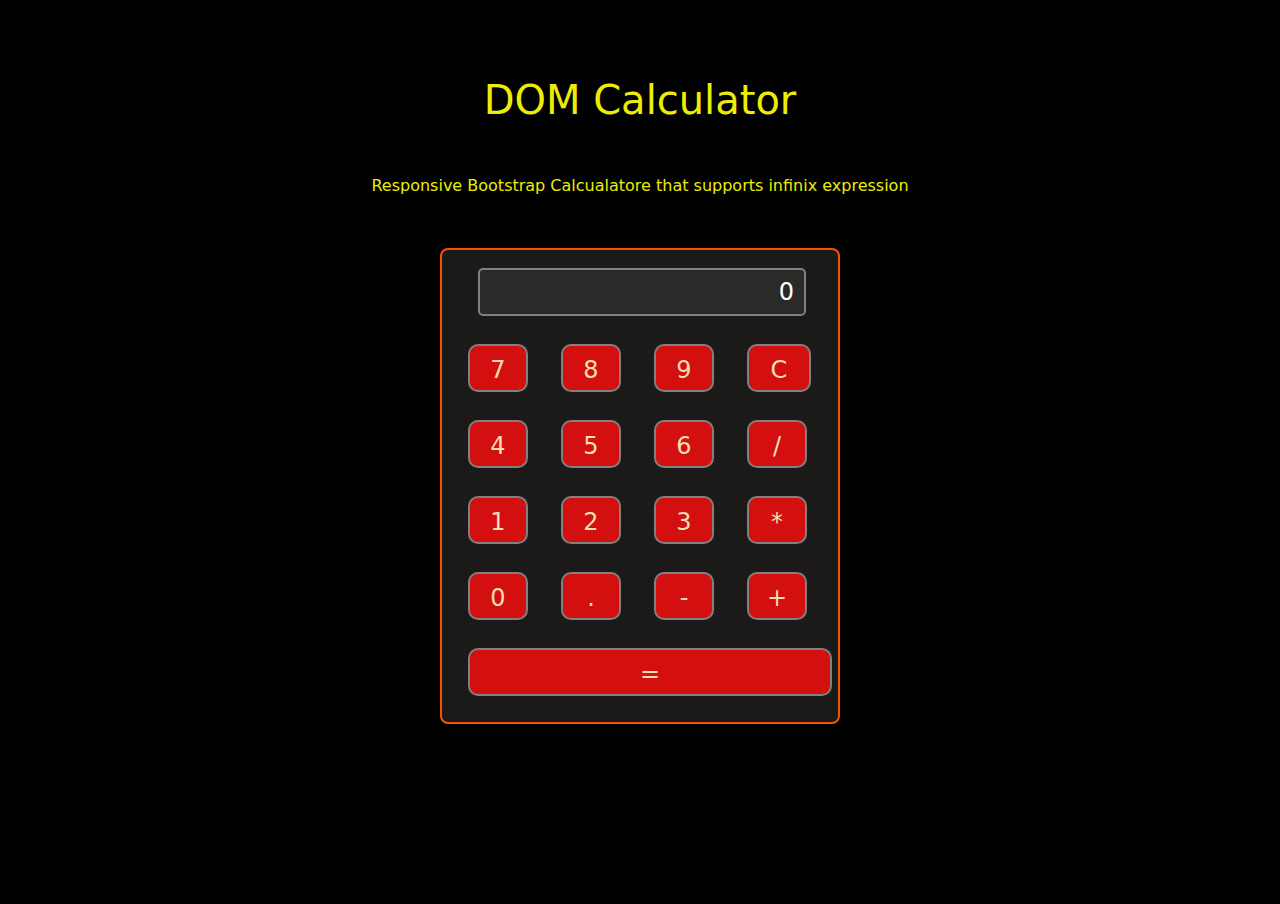
<file: Essential-Assignment/Responsive-calculatore/index.html>
<!DOCTYPE html>
<html lang="en">

<head>
    <meta charset="UTF-8">
    <meta name="viewport" content="width=device-width, initial-scale=1.0">
    <title>Responsive Calculator</title>
    <link href="https://cdn.jsdelivr.net/npm/bootstrap@5.3.0/dist/css/bootstrap.min.css" rel="stylesheet">
    <style>

    </style>
    <link rel="stylesheet" href="style.css">
</head>

<body class="text-center">
    <br>
    <h1 id="title">DOM Calculator</h1>
    <p id="description">Responsive Bootstrap Calcualatore that supports infinix expression</p>
    <div class="container text-center">
        <div class="calculator  p-3">
            <div class="form-group mb-3">
                <input type="text" id="result" class="form-control display" value="0" readonly>
            </div>
            <div class="row g-2 keys">
                <div class="col-3"><button class="btn" onclick="appendCharacter('7')" id="7">7</button></div>
                <div class="col-3"><button class="btn" onclick="appendCharacter('8')" id="8">8</button></div>
                <div class="col-3"><button class="btn" onclick="appendCharacter('9')" id="9">9</button></div>
                <div class="col-3"><button class="btn btn-danger w-75" onclick="clearDisplay()" id="clear">C</button>
                </div>
                <div class="col-3"><button class="btn" onclick="appendCharacter('4')" id="4">4</button></div>
                <div class="col-3"><button class="btn" onclick="appendCharacter('5')" id="5">5</button></div>
                <div class="col-3"><button class="btn" onclick="appendCharacter('6')" id="6">6</button></div>
                <div class="col-3"><button class="btn" onclick="appendCharacter('/')" id="div">/</button></div>
                <div class="col-3"><button class="btn" onclick="appendCharacter('1')" id="1">1</button></div>
                <div class="col-3"><button class="btn" onclick="appendCharacter('2')" id="2">2</button></div>
                <div class="col-3"><button class="btn" onclick="appendCharacter('3')" id="3">3</button></div>
                <div class="col-3"><button class="btn" onclick="appendCharacter('*')" id="mul">*</button></div>
                <div class="col-3"><button class="btn" onclick="appendCharacter('0')" id="0">0</button></div>
                <div class="col-3"><button class="btn" onclick="appendCharacter('.')" id=".">.</button></div>
                <div class="col-3"><button class="btn" onclick="appendCharacter('-')" id="subtract">-</button></div>
                <div class="col-3"><button class="btn" onclick="appendCharacter('+')" id="add">+</button></div>
                <div class="col-12"><button class="btn btn-primary w-100" onclick="calculateResult()"
                        id="equal">=</button></div>
            </div>
        </div>
    </div>

    <script>

    </script>
    <script src="https://app.zenclass.in/sheets/v1/js/zen/suite/bundle.js"></script>
    <script src="script.js"></script>
</body>

</html>
</file>
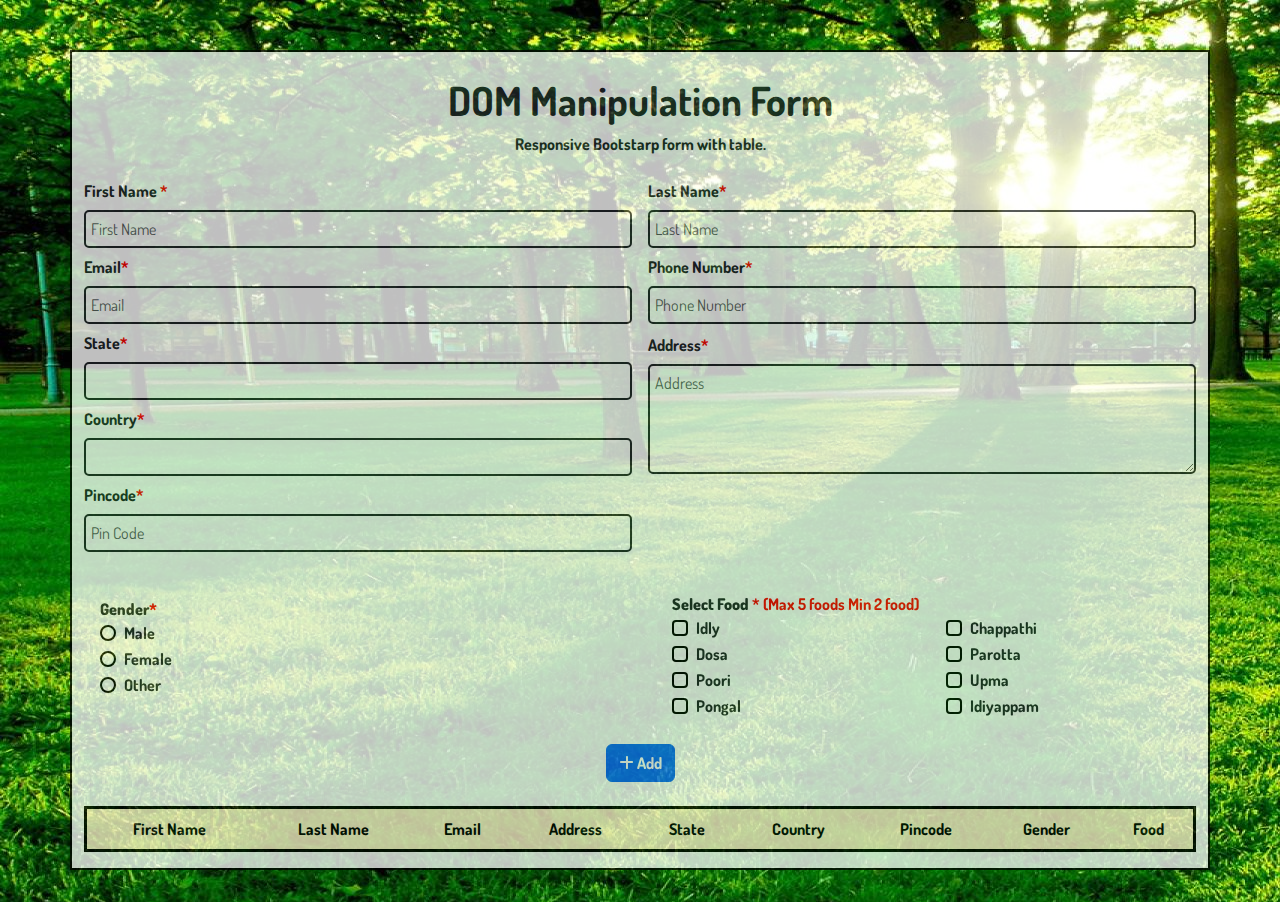
<file: Essential-Assignment/Responsive-form/index.html>
<!DOCTYPE html>
<html5 lang="en">

    <head>
        <meta charset="UTF-8">
        <meta name="viewport" content="width=device-width, initial-scale=1.0">
        <title>Responsive Form</title>
        <link href="https://cdn.jsdelivr.net/npm/bootstrap@5.3.0/dist/css/bootstrap.min.css" rel="stylesheet">
        <link rel="stylesheet" href="https://cdnjs.cloudflare.com/ajax/libs/font-awesome/6.5.0/css/all.min.css">
        <link rel="stylesheet" href="style.css">
    </head>

    <body>
        <div class="container text-center">
            <br>
            <h1 id="title"><strong>DOM Manipulation Form</strong></h1>
            <p id="description">Responsive Bootstarp form with table. </p>

            <form id="form">
                <!-- Personal Information Section -->
                <div class="row g-3 align-items-center">
                    <div class="col text-start form-group">
                        <label for="first-name" class="col-form-label">First Name <span>*</span></label>
                        <input type="text" id="first-name" class="form-control form-group" placeholder="First Name"
                            required>
                    </div>
                    <div class="col text-start form-group">
                        <label for="last-name" class="col-form-label">Last Name<span>*</span></label>
                        <input type="text" id="last-name" class="form-control form-group" placeholder="Last Name"
                            required>
                    </div>
                </div>

                <div class="row g-3 align-items-center">
                    <div class="col text-start">
                        <label for="email" class="col-form-label">Email<span>*</span></label>
                        <input type="email" id="email" class="form-control form-group" placeholder="Email" required>
                    </div>
                    <div class="col text-start form-group">
                        <label for="phone" class="col-form-label">Phone Number<span>*</span></label>
                        <input type="tel" id="phone" class="form-control form-group" placeholder="Phone Number"
                            required>
                    </div>
                </div>

                <div class="row g-3 align-items-center form-group">
                    <div class="col text-start">
                        <label for="state" class="col-form-label">State<span>*</span></label>
                        <input type="text" id="state" class="form-control form-group" required>
                        <label for="country" class="col-form-label">Country<span>*</span></label>
                        <input type="text" id="country" class="form-control form-group" required>
                    </div>
                    <div class="col text-start form-group">
                        <label for="address" class="col-form-label">Address<span>*</span></label>
                        <textarea id="address" class="form-control form-group address" rows="4" placeholder="Address"
                            required></textarea>
                    </div>
                </div>
                <div class="row g-3 align-items-center">
                    <div class="col-6 text-start form-group">
                        <label for="pincode" class="col-form-label">Pincode<span>*</span></label>
                        <input type="text" id="pincode" class="form-control" placeholder="Pin Code" required>
                    </div>
                </div>

                <br>
                <!-- Gender Section -->
                <div class="row g-5  gender align-items-center">
                    <div class="col-6 text-start">
                        <label for="gender"><strong>Gender<span>*</span></strong></label>
                        <div class="form-check">
                            <input class="form-check-input" type="radio" name="gender" id="male" value="Male">
                            <label class="form-check-label" for="male">Male</label>
                        </div>
                        <div class="form-check">
                            <input class="form-check-input" type="radio" name="gender" id="female" value="Female">
                            <label class="form-check-label" for="female">Female</label>
                        </div>
                        <div class="form-check">
                            <input class="form-check-input" type="radio" name="gender" id="other" value="Other">
                            <label class="form-check-label" for="other">Other</label>
                        </div>
                    </div>

                    <!-- Food Preferences Section -->
                    <div class="col-6 text-start food">
                        <label class="form-check-label" for="food"><strong>Select Food</strong></label>
                        <span>* (Max 5 foods Min 2 food)</span>
                        <div class="row">
                            <div class="col-6">
                                <div class="form-check">
                                    <input class="form-check-input" type="checkbox" value="Idly" id="food1">
                                    <label class="form-check-label" for="food1">Idly</label>
                                </div>
                                <div class="form-check">
                                    <input class="form-check-input" type="checkbox" value="Dosa" id="food2">
                                    <label class="form-check-label" for="food2">Dosa</label>
                                </div>
                                <div class="form-check">
                                    <input class="form-check-input" type="checkbox" value="Poori" id="food3">
                                    <label class="form-check-label" for="food3">Poori</label>
                                </div>
                                <div class="form-check">
                                    <input class="form-check-input" type="checkbox" value="Pongal" id="food4">
                                    <label class="form-check-label" for="food4">Pongal</label>
                                </div>
                            </div>
                            <div class="col-6">
                                <div class="form-check">
                                    <input class="form-check-input" type="checkbox" value="Chappathi" id="food5">
                                    <label class="form-check-label" for="food5">Chappathi</label>
                                </div>
                                <div class="form-check">
                                    <input class="form-check-input" type="checkbox" value="Parotta" id="food6">
                                    <label class="form-check-label" for="food6">Parotta</label>
                                </div>
                                <div class="form-check">
                                    <input class="form-check-input" type="checkbox" value="Upma" id="food7">
                                    <label class="form-check-label" for="food7">Upma</label>
                                </div>
                                <div class="form-check">
                                    <input class="form-check-input" type="checkbox" value="Idiyappam" id="food8">
                                    <label class="form-check-label" for="food8">Idiyappam</label>
                                </div>
                            </div>
                        </div>
                    </div>
                </div>
                <br>
                <!-- Submit Button -->
                <div class="row g-3 text-center">
                    <div class="col">
                        <button type="button" class="btn btn-primary" onclick="addData()" id="submit"><i
                                class="fas fa-plus"></i>
                            <strong>Add</strong></button>
                    </div>
                </div>
            </form>
            <br>

            <!-- Table to display the entered data -->
            <div class="data">
                <table class="table table-warning">
                    <thead>
                        <tr>
                            <th scope="col">First Name</th>
                            <th scope="col">Last Name</th>
                            <th scope="col">Email</th>
                            <th scope="col">Address</th>
                            <th scope="col">State</th>
                            <th scope="col">Country</th>
                            <th scope="col">Pincode</th>
                            <th scope="col">Gender</th>
                            <th scope="col">Food</th>
                        </tr>
                    </thead>
                    <tbody id="userData">
                        <!-- Data rows will be inserted here -->
                    </tbody>
                </table>
            </div>
        </div>

        <script src="https://cdn.jsdelivr.net/npm/bootstrap@5.3.0/dist/js/bootstrap.bundle.min.js"></script>
        <script src="https://app.zenclass.in/sheets/v1/js/zen/suite/bundle.js"></script>
        <script src="script.js"></script>
    </body>

    </html>
</file>
<file: Essential-Assignment/Responsive-calculatore/style.css>
body {


    height: 100vh;
    margin: 2px;
    padding: auto;
    background-color: black;
}

.calculator {
    display: flex;
    flex-direction: column;
    align-items: center;
    justify-content: space-between;
    /* height: 550px;
    width: 300px; */
    border: 2px solid #f65308;
    border-radius: 20px;
    padding: 20px;
    background-color: rgb(27, 26, 25);
    box-shadow: 0 0 10px rgba(0, 0, 0, 0.1);
    animation: borderAnimation 2s infinite;
}

.display {
    width: 100%;
    height: 50px;
    background-color: rgba(243, 235, 229, 0.073);
    color: white;
    padding: 10px;
    border: 2px solid grey;
    border-radius: 5px;
    text-align: right;
    display: flex;
    align-items: center;
    /* Centers text vertically */
    justify-content: flex-end;
    /* Aligns text to the right */
    font-size: 24px;
    /* Increased font size */
    animation: borderAnimation 3s infinite;
    /* Added animation */
}

.btn {
    display: flex;
    flex-wrap: wrap;
    /* Wraps keys to the next line */
    justify-content: space-between;
    /* Adds space between keys */
    width: 100%;
    margin-top: 20px;
}

.btn {
    width: 60px;
    height: 60px;
    margin: 10px;
    display: flex;
    justify-content: center;
    align-items: center;
    background-color: #d30f0f;
    border: 2px solid grey;
    color: wheat;
    border-radius: 10px;
    font-size: 20px;
    cursor: pointer;
    transition: background-color 0.3s, color 0.3s;
    animation: borderAnimation 7s infinite;
}

.btn:hover {
    background-color: black;
    color: white;
}



h1,
p {
    color: rgb(236, 236, 7);
    margin: 50px;
    text-align: center;
    /* Center the heading */
}

@keyframes borderAnimation {
    0% {
        border-color: whitesmoke;
    }

    25% {
        border-color: rgb(84, 12, 229);
    }

    50% {
        border-color: rgb(90, 219, 9);
    }

    75% {
        border-color: rgb(239, 109, 109);
    }

    100% {
        border-color: rgb(40, 7, 75);
    }
}

.container-lg {
    border: 2px solid wheat;

}

input {
    border: None;
    border-radius: 5px;
    color: red;
    font-size: 2rem;
    text-align: center;
    width: fit-content;
    height: max-content;
    margin: 2px;
    padding: 1px;

}



.buttons div.col {
    z-index: -1;
    display: flex;
    white-space: 2px;
    justify-content: center;
    align-items: center;
    background-color: #d30f0f;
    border: 2px solid grey;
    color: rgb(10, 9, 9);
    border-radius: 25px;
    font-size: 20px;
    cursor: pointer;
    transition: background-color 0.3s, color 0.3s;
    animation: borderAnimation 3s infinite;
}

.calculator {
    max-width: 400px;
    margin: 50px auto;
    padding: 20px;
    border-radius: 8px;
    box-shadow: 0 0 20px rgba(0, 0, 0, 0.2);
}

.calculator .form-control {
    text-align: right;
    font-size: 1.5rem;
    height: 3rem;
}

.calculator .btn {
    font-size: 1.5rem;
    height: 3rem;
}
</file>
<file: Essential-Assignment/Responsive-form/style.css>
@import url('https://fonts.googleapis.com/css2?family=Dosis:wght@200..800&display=swap');

body {

    font-family: "Dosis", sans-serif;
    font-optical-sizing: auto;
    font-weight: bold;
    height: auto;
    width: auto;
    margin: 2rem;
    padding: auto;
    background-image: url("./bg-image.jpg");

}

.container {
    border: 2px solid black;
    /* background-color: aquamarine; */
    background-color: white;
    opacity: 75%;
    margin-top: 50px;
}

.gender {
    padding-left: 1rem;
}

.food {
    margin-top: 4rem;
}

.table,
tr {
    border: 3px solid;
}

.data {
    max-height: 300px;
    overflow-y: auto;
}

@keyframes colorChange {
    0% {
        color: red;
    }

    25% {
        color: rgb(45, 8, 91);
    }

    50% {
        color: rgb(218, 108, 12);
    }

    75% {
        color: rgb(60, 111, 8);
    }

    100% {
        color: rgb(86, 77, 3);
    }
}

h1,
table {
    animation: colorChange 4s infinite;

}

input[type="text"],
input[type="email"],
input[type="tel"],
.address,
.form-check-input {
    border: 2px solid;
    animation: colorChange 2s infinite;
    border-style: solid;
    border-radius: 5px;
    padding: 5px;
}


span {
    color: red;
}
</file>
